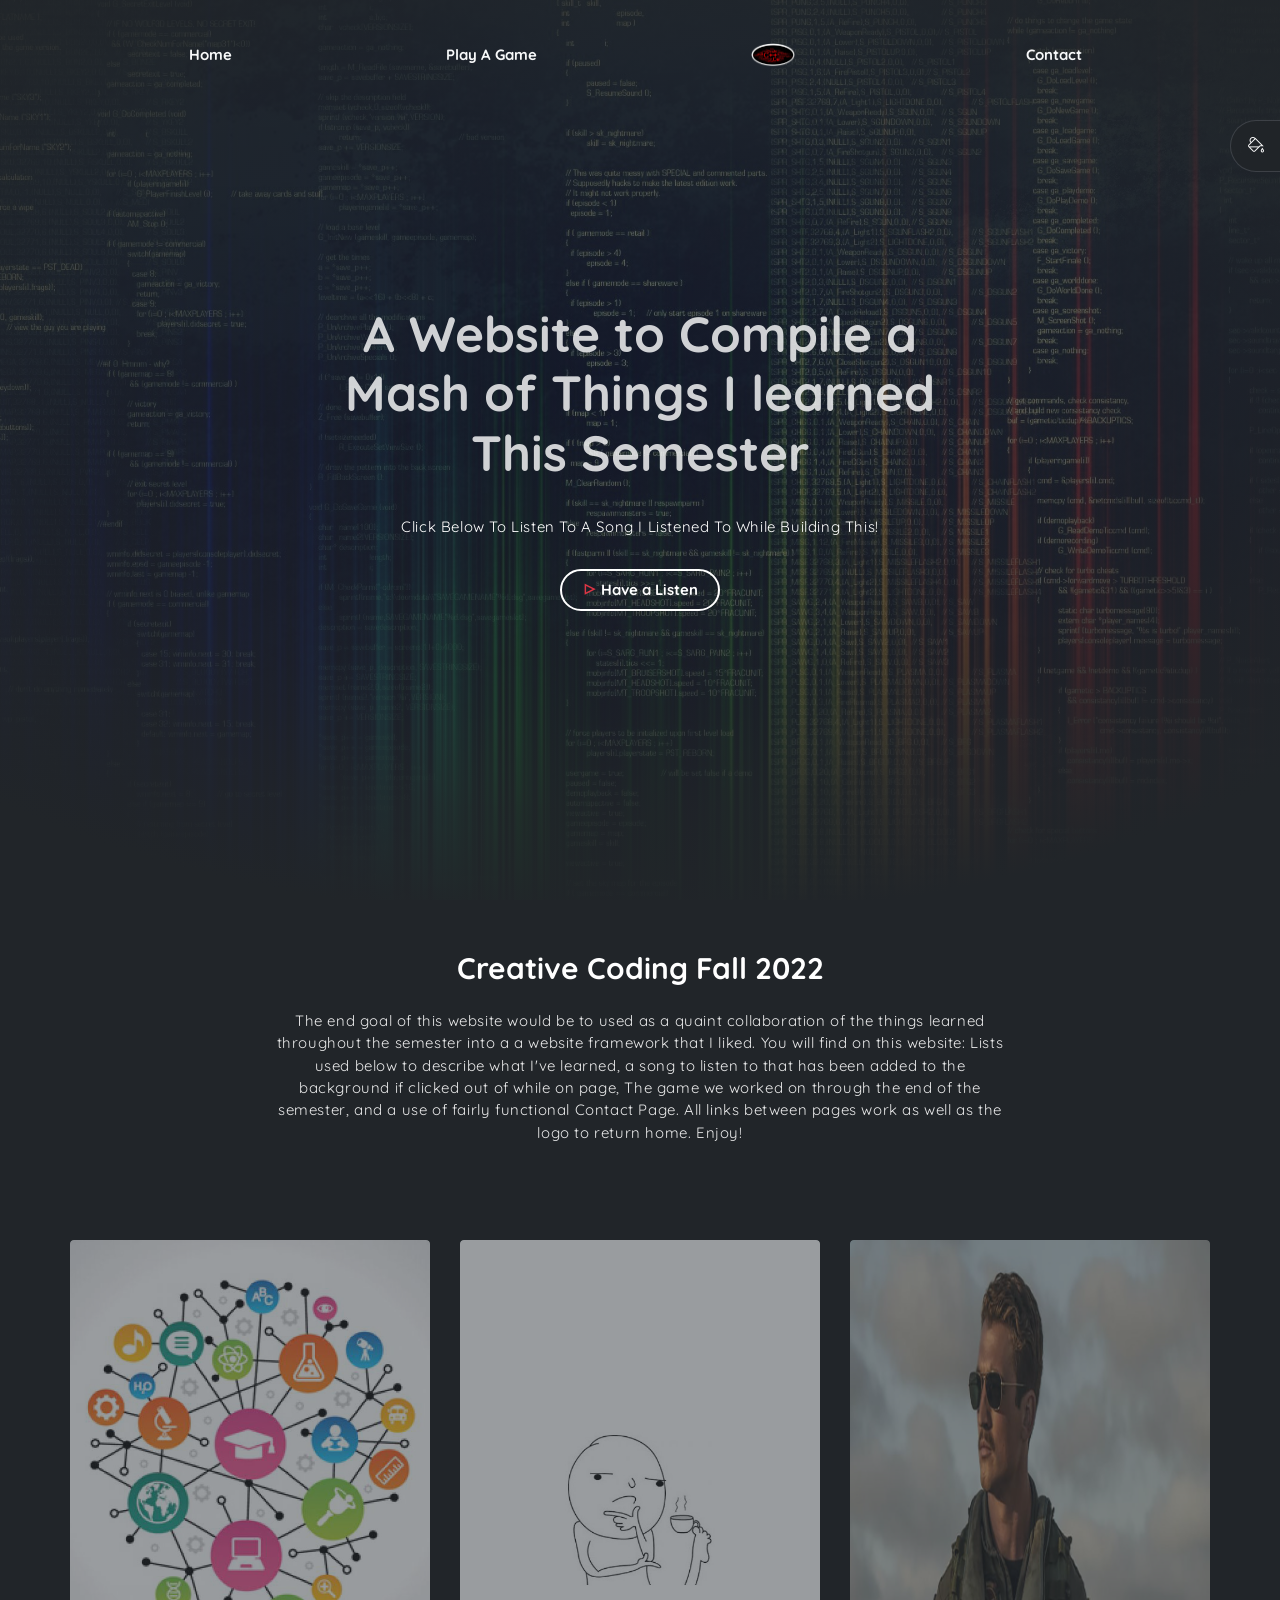
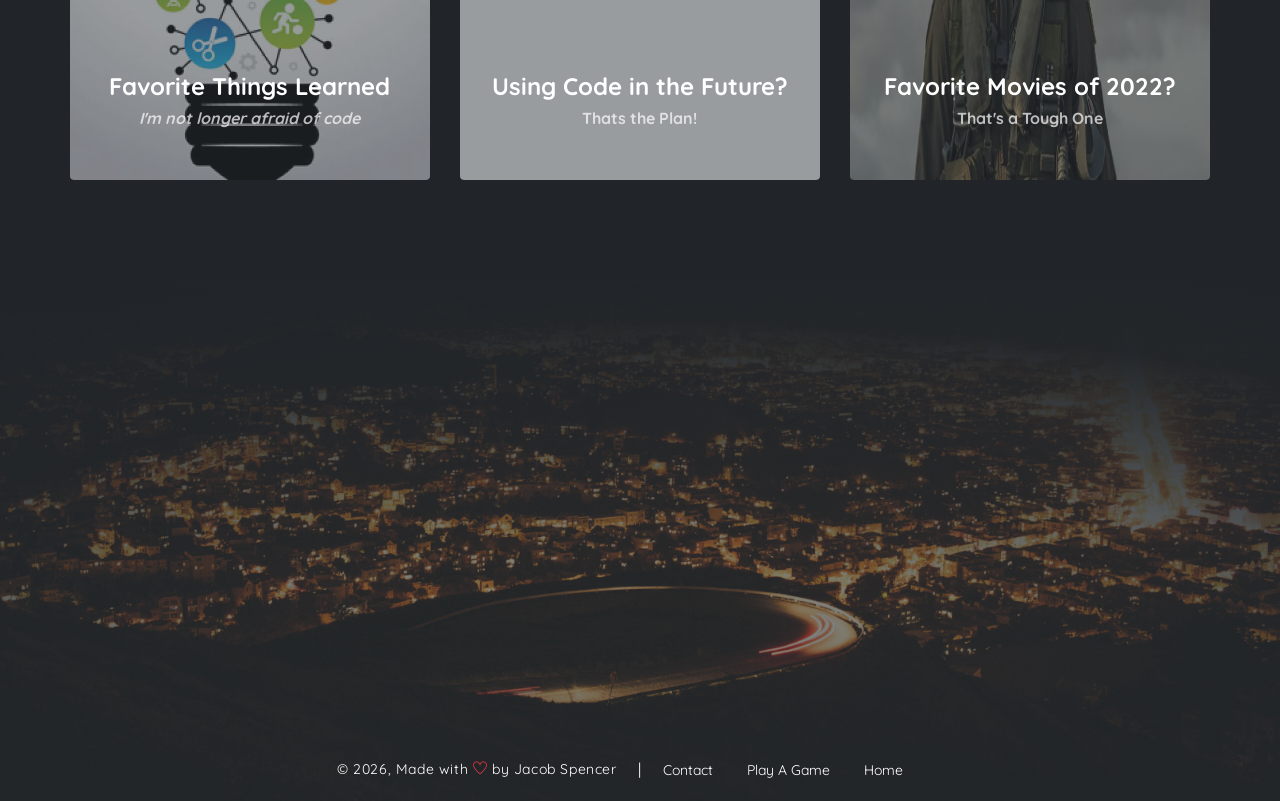
<file: Final-120/index.html>
<!DOCTYPE html>
<html lang="en">
<head>
	<meta charset="utf-8">
    <meta name="viewport" content="width=device-width, initial-scale=1, shrink-to-fit=no">
    <meta name="description" content="Portfolio">
    <meta name="author" content="Jacob Spencer">
    <title>Portfolio</title>
    <!-- font icons -->
    <link rel="stylesheet" href="assets/vendors/themify-icons/css/themify-icons.css">

    <!-- main styles -->
	<link rel="stylesheet" href="assets/css/dorang.css">

</head>

<body data-spy="scroll" data-target=".navbar" data-offset="40" id="home" class="dark-theme">
    
    <!-- page navbar -->
    <nav class="page-navbar" data-spy="affix" data-offset-top="10">
        <ul class="nav-navbar container">
            <li class="nav-item"><a href="index.html" class="nav-link">Home</a></li>
            <li class="nav-item"><a href="agame.html" class="nav-link">Play A Game</a></li>
            <li class="nav-item"><a href="index.html" class="nav-link"><img src="assets/imgs/wg.png" alt="logo"></a></li>
            <li class="nav-item"><a href="contact.html" class="nav-link">Contact</a></li>

        </ul>
    </nav>

    <div class="theme-selector">
        <a href="javascript:void(0)" class="spinner">
            <i class="ti-paint-bucket"></i>
        </a>
        <div class="body">
            <a href="javascript:void(0)" class="light"></a>
            <a href="javascript:void(0)" class="dark"></a>
        </div>
    </div>  

    <!-- page header -->
    <header class="header">
        <div class="overlay"></div>
        <div class="header-content">
            <h1 class="header-title">A Website to Compile a Mash of Things I learned This Semester</h1>
        </br>
            <p class="header-subtitle">Click Below To Listen To A Song I Listened To While Building This!</p>

            <button class="btn btn-theme-color modal-toggle"><i class="ti-control-play text-danger"></i> Have a Listen</button>

        </div>
    </header>

    <!-- modal -->
    <div class="modalBox">
        <div class="modalBox-body">
            <iframe width="100%" height="450px" class="border-0" 
            src="https://w.soundcloud.com/player/?url=https%3A//api.soundcloud.com/tracks/659559674&color=%23ff5500&auto_play=false&hide_related=false&show_comments=true&show_user=true&show_reposts=false&show_teaser=true&visual=true">
            </iframe>
        </div>          
    </div>
 
    <!-- page container -->
    <div class="container page-container">
        <div class="col-md-10 col-lg-8 m-auto">
            <h6 class="title mb-4">Creative Coding Fall 2022</h6>
            <p class="mb-5">The end goal of this website would be to used as a quaint collaboration of the things learned throughout the semester into a a website framework that I liked. You will find on this website: Lists used below to describe what I've learned, a song
             to listen to that has been added to the background if clicked out of while on page, The game we worked on through the end of the semester, and a use of fairly functional Contact Page. All links between pages work as well as the logo to return home. Enjoy! </p>
        </div>  
    
        </br>
        </br>
       
    <!-- row -->
        <div class="row mb-4">
            <div class="col-md-4">
                <a href="javascript:void(0)" class="overlay-img">
                    <img src="assets/imgs/img-1.jpg" alt="lettuce">  
                    <div class="overlay"></div> 
                    <div class="des">
                        <h1 class="title">Favorite Things Learned</h1>
                        <h6 class="subtitle"><em>I'm not longer afraid of code</em></p>
                        <li>Learned What HTML Is</li>
                        <li>The Importance of Proper tags</li>
                        <li>Using Other Code Helps</li>
                        <li>Coding Can Be Fun</li>
                        <li>Capitalization Matters</li>
                        <li>Logical</li>
                    </div>          
                </a>
            </div>
            <div class="col-md-4">
                <a href="javascript:void(0)" class="overlay-img">
                    <img src="assets/imgs/img-2.jpg" alt="Download free bootstrap 4 landing page, free boootstrap 4 templates, Download free bootstrap 4.1 landing page, free boootstrap 4.1.1 templates, weber Landing page">  
                    <div class="overlay"></div> 
                    <div class="des">
                        <h1 class="title">Using Code in the Future? </h1>
                        <h6 class="subtitle">Thats the Plan!</p>
                        <p>Hoping to build a Business Website Soon</p>
                        <p>Spring Semester Coding Classes</p>
                        <p>Learning More Complicated Languages</p>
                        <p>Becoming more efficient at It</p>
                        <p>The Future is Limitless</p>
                    </div>          
                </a>
            </div>
            <div class="col-md-4">
                <a href="javascript:void(0)" class="overlay-img">
                    <img src="assets/imgs/img-3.jpg" alt="Download free bootstrap 4 landing page, free boootstrap 4 templates, Download free bootstrap 4.1 landing page, free boootstrap 4.1.1 templates, weber Landing page">  
                    <div class="overlay"></div> 
                    <div class="des">
                        <h1 class="title">Favorite Movies of 2022?</h1>
                        <h6 class="subtitle">That's a Tough One</p>
                        <p>Top Gun</p>
                        </br>
                        <p>Dr. Strange In The Multiverse of Madness</p>
                        </br>
                        <p>Lightyear</p>
                    </div>          
                </a>
            </div>          
        </div>
    </div>

    <!--footer & pre footer -->
    <div class="contact-section">
        <div class="overlay"></div>
        <div class="col-md-10 col-lg-8 m-auto">
        </br>
        </br>
        </br>
        </br>
        </br>
        </br>
        </br>
        </br>
        </br>
        </br>
        </br>
        
    </br>
    </div>
            <!-- footer -->
            <footer class="footer">
                <p class="infos">&copy; <script>document.write(new Date().getFullYear())</script>, Made with <i class="ti-heart text-danger"></i> by Jacob Spencer</a></p>       
                <span>|</span>  
                <div class="links">
                    <a href="contact.html">Contact</a>
                    <a href="agame.html">Play A Game</a>
                    <a href="index.html">Home</a>
                </div>
            </footer>
        </div>
    </div>

    <!-- core  -->
    <script src="assets/vendors/jquery/jquery-3.4.1.js"></script>
    <script src="assets/js/dorang.js"></script>

</body>
</html>
</file>
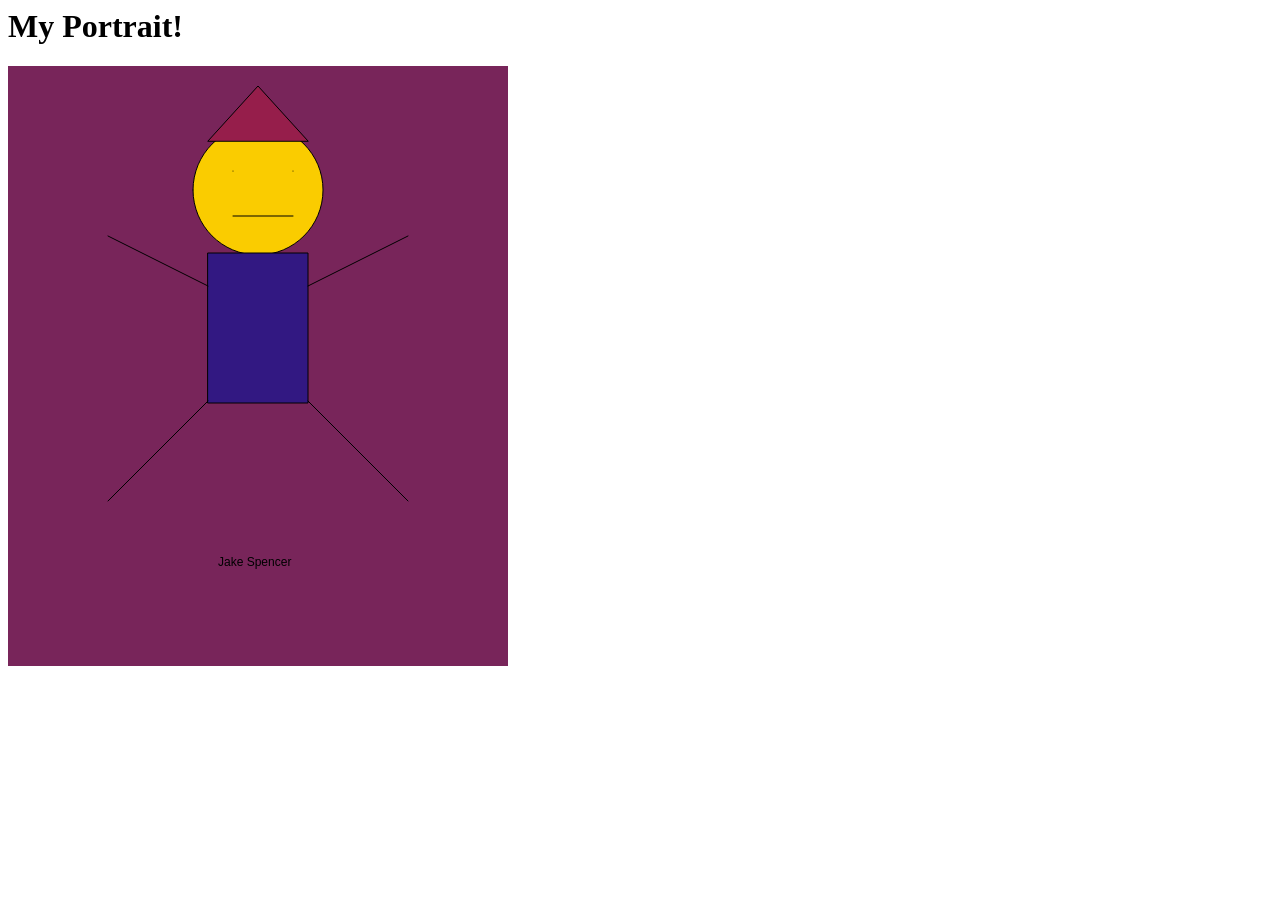
<file: Homework 9/Index.html>
<html>
    <head>
        <title>My First p5.js</title>
        <h1>My Portrait!</h1>
        <script src="js/p5.min.js"></script>
        <script src="js/sketch.js"> </script>

    </head>
    <body>

    </body>
</html>
</file>
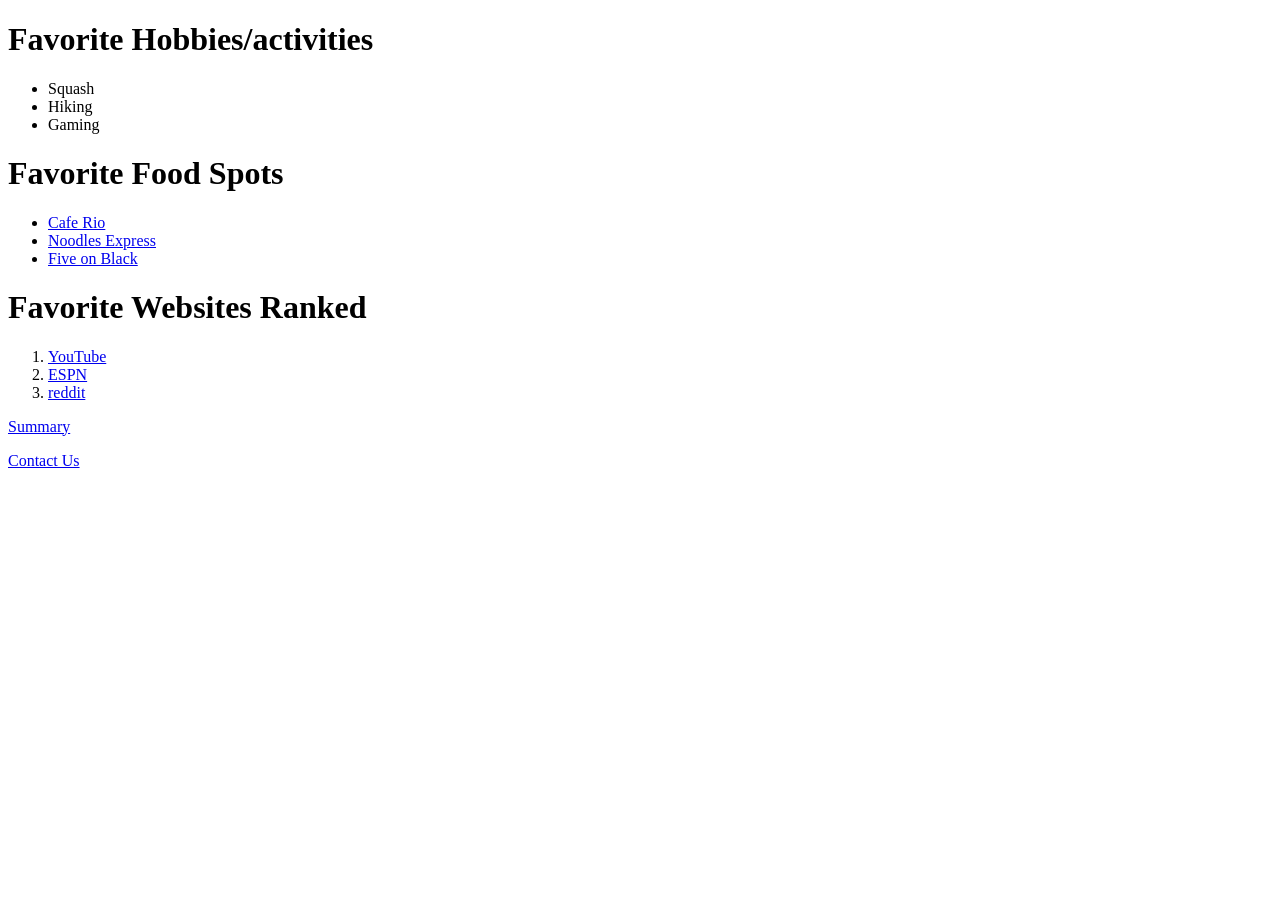
<file: Homework 6/Homepage.html>
<!DOCTYPE html>
<html>
     <head>
        <title>Homepage</title>
     </head>
     <body>
        <h1>Favorite Hobbies/activities</h1>
        <ul>
            <li>Squash</li>
            <li>Hiking</li>
            <li>Gaming</li>
        </ul>
        <h1>Favorite Food Spots</h1>
        <ul>
            <li><a href="https://www.caferio.com/" >Cafe Rio</a</li>
            <li><a href="https://noodleexpress.net/" >Noodles Express</a></li>
            <li><a href="http://www.fiveonblack.com/">Five on Black</a></li>
        </ul>
        <h1>Favorite Websites Ranked</h1>
        <ol>
            <li><a href="https://www.youtube.com/" >YouTube</a</li>
            <li><a href="https://www.espn.com/" >ESPN</a></li>
            <li><a href="http://www.reddit.com/">reddit</a></li>
        </ol>
        
      <p><a href="Page2.html">Summary</a></p>
      <p><a href="Page3.html">Contact Us</a></p>
    </body>
</html>
</file>
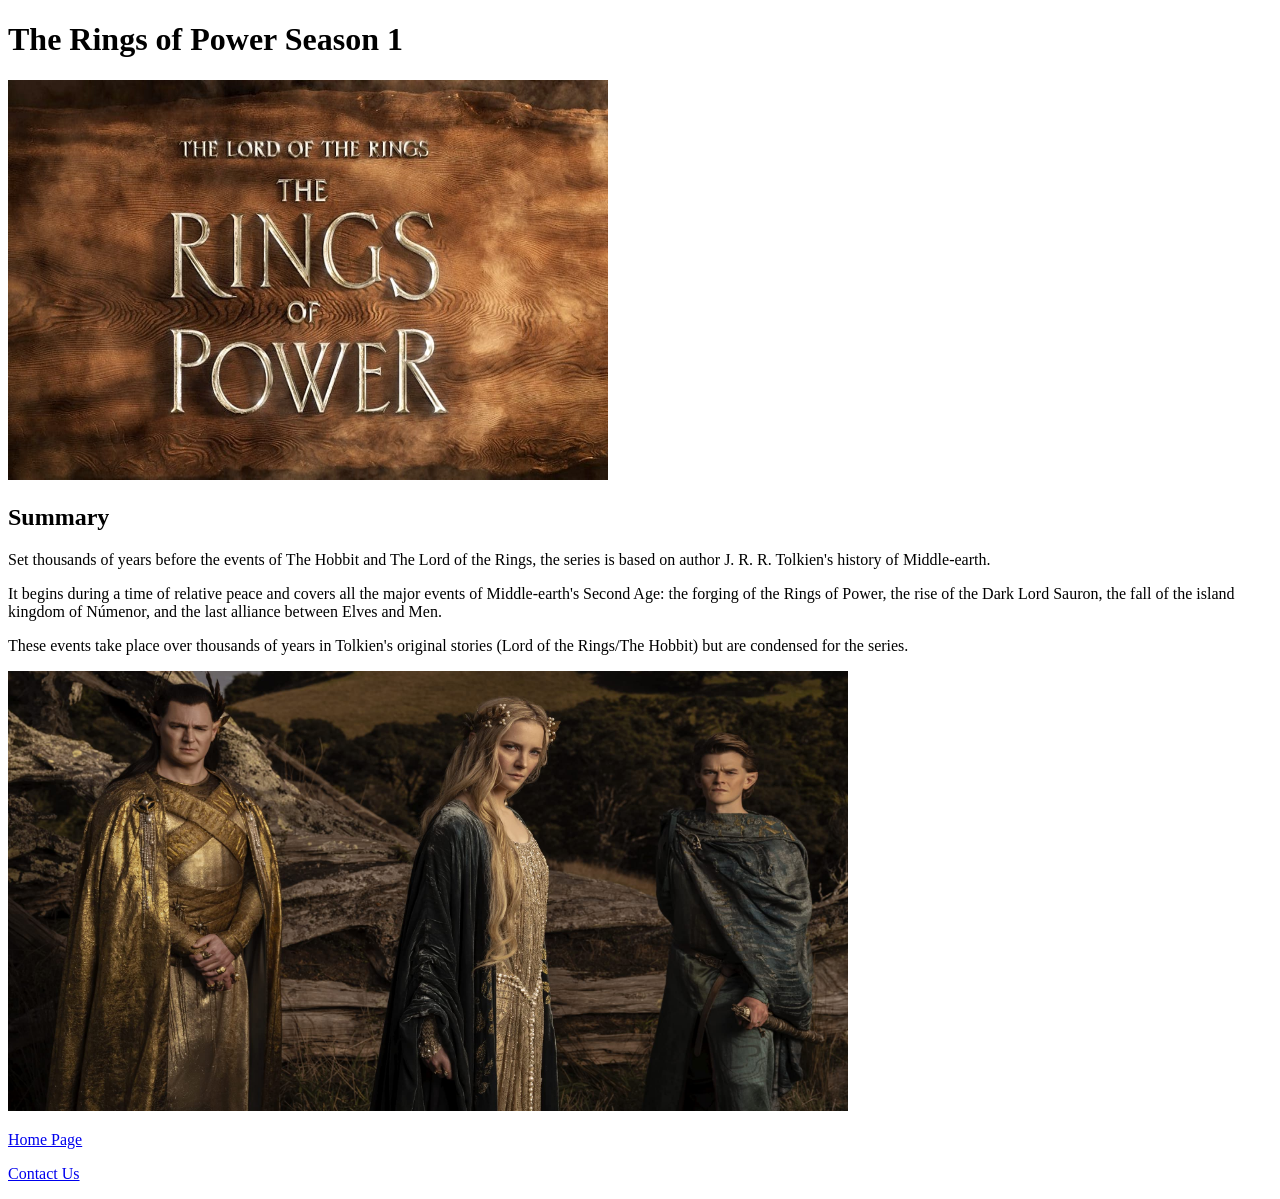
<file: Homework 6/Page2.html>
<!DOCTYPE html>
<html>
     <head>
        <title>Summary</title>
     </head>
     <body>
      <h1>The Rings of Power Season 1</h1>
      <img src="./Images/rop1.jpeg" alt="Rings of Power" title="Rings of Power Season 1" width="600" height="400">


        <h2>Summary</h2>
        
        <p>Set thousands of years before the events of The Hobbit and The Lord of the Rings, the series is based on author J. R. R. Tolkien's history of Middle-earth.</p>
      
        <p>It begins during a time of relative peace and covers all the major events of Middle-earth's Second Age: the forging of the Rings of Power, the rise of the Dark Lord Sauron, the fall of the island kingdom of Númenor, and the last alliance between Elves and Men.</P>
     
        <p>These events take place over thousands of years in Tolkien's original stories (Lord of the Rings/The Hobbit) but are condensed for the series.</p>

      <img src="./Images/rop2.jpg" alt="Rings of Power" title="Rings of Power Season 1" width="840" height="440">   

      <p><a href="Homepage.html">Home Page</a></p>
      <p><a href="Page3.html">Contact Us</a></p>
     </body>
</html>
</file>
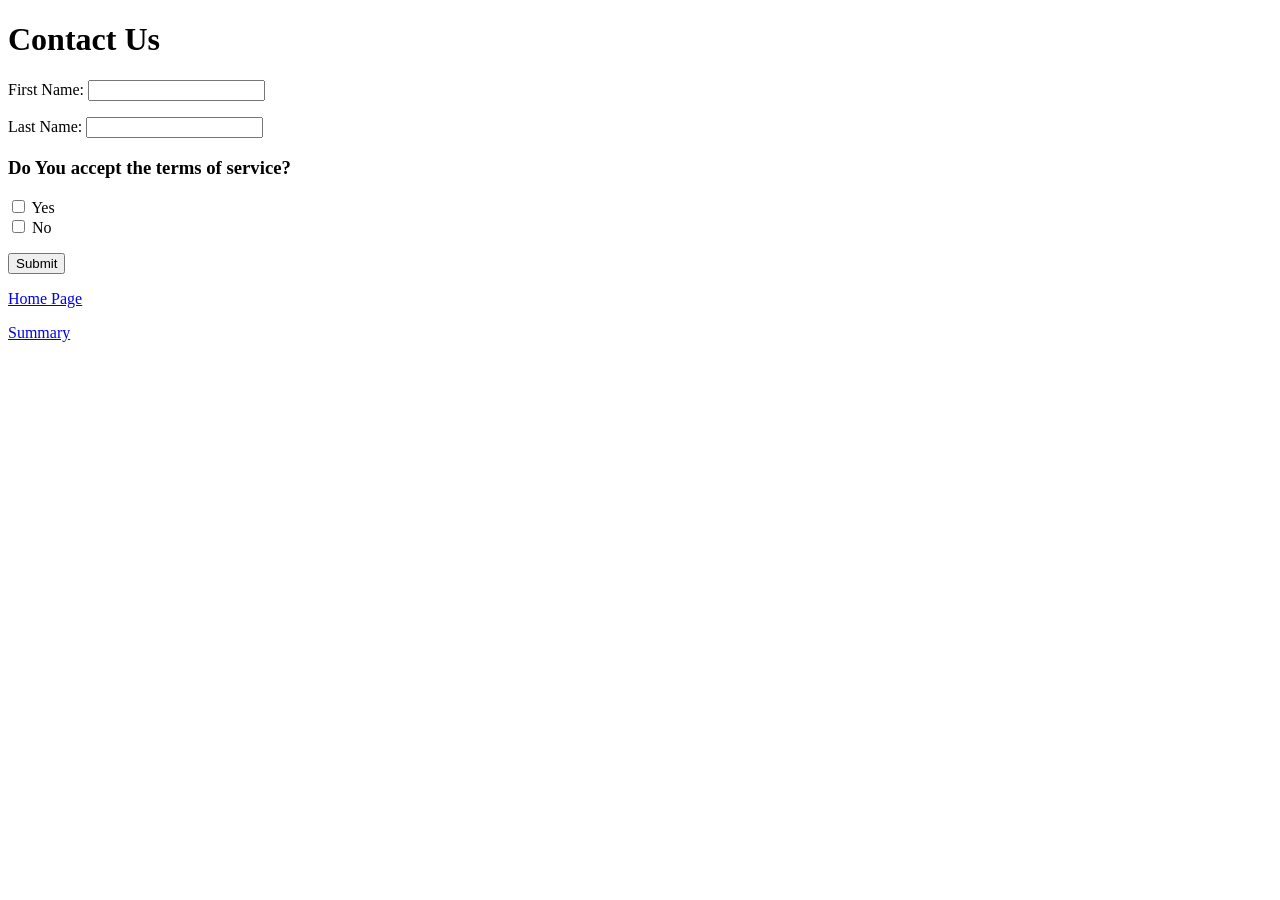
<file: Homework 6/Page3.html>
<!DOCTYPE html>
<html>
     <head>
        <title>Contact Us</title>
     </head>
     <body>
        <h1>Contact Us</h1>
        <p></p>
        <form action="">
            <p>First Name: <input type="text" id="fName"></p>
            <p>Last Name: <input type="text" id="lName"></p>

        <h3>Do You accept the terms of service?</h3><input type="checkbox" name="Yes" value="Yes"> Yes<br><input type="checkbox" name="No" value="No"> No<br>
        <p></p>   
        <button id="btnSubmit">Submit</button>
        </form>
    <p><a href="Homepage.html">Home Page</a></p>
    <p><a href="Page2.html">Summary</a></p>
     </body>
</html>
</file>
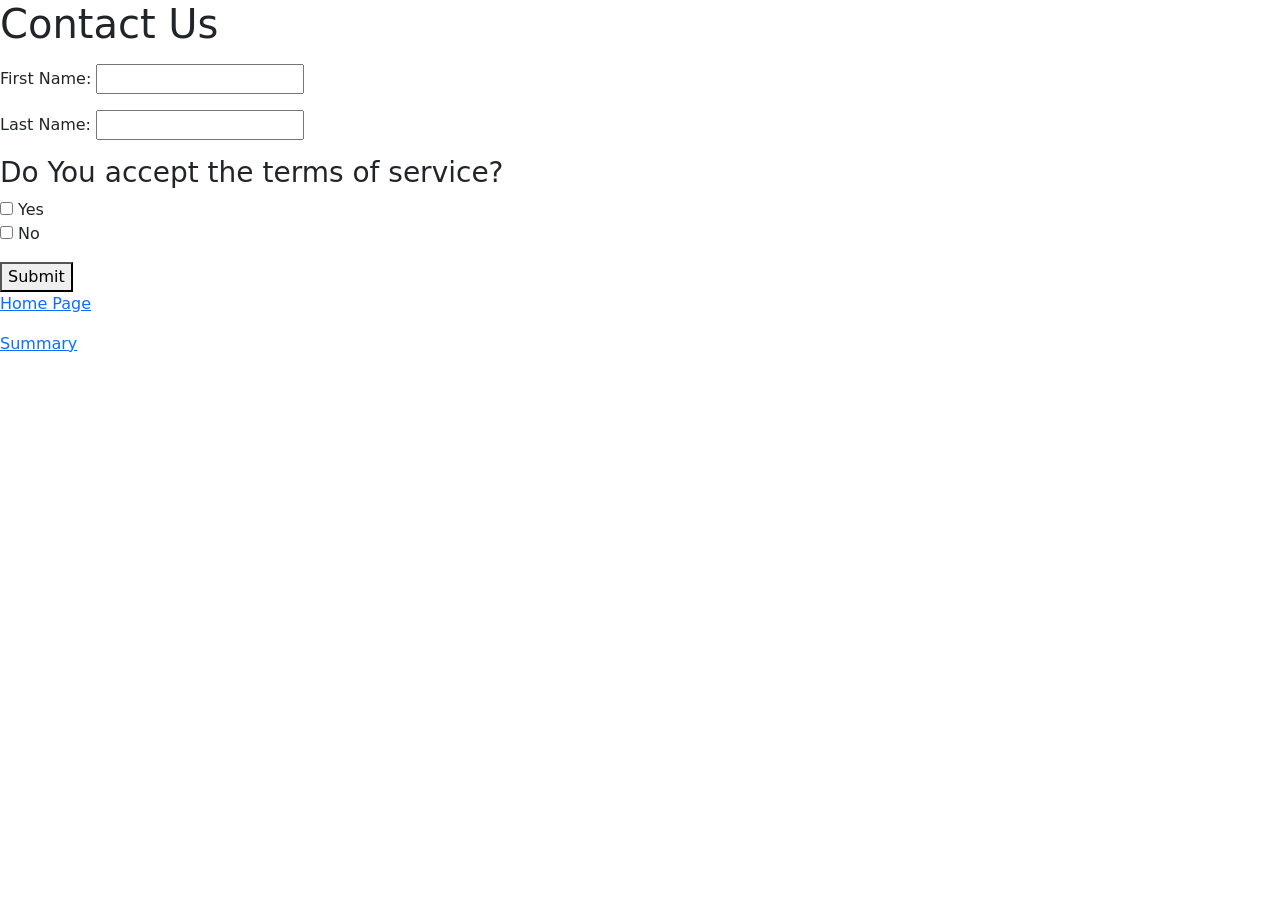
<file: Homework 7/Page3.html>
<!DOCTYPE html>
<html>
     <head>
        <title>Contact Us</title>
     </head>
     <body>
        <h1>Contact Us</h1>
        <!-- CSS only -->
<link href="https://cdn.jsdelivr.net/npm/bootstrap@5.2.2/dist/css/bootstrap.min.css" rel="stylesheet" integrity="sha384-Zenh87qX5JnK2Jl0vWa8Ck2rdkQ2Bzep5IDxbcnCeuOxjzrPF/et3URy9Bv1WTRi" crossorigin="anonymous">

        <p></p>
        <form action="">
            <p>First Name: <input type="text" id="fName"></p>
            <p>Last Name: <input type="text" id="lName"></p>

        <h3>Do You accept the terms of service?</h3><input type="checkbox" name="Yes" value="Yes"> Yes<br><input type="checkbox" name="No" value="No"> No<br>
        <p></p>   
        <button id="btnSubmit">Submit</button>
        </form>
    <p><a href="Homepage.html">Home Page</a></p>
    <p><a href="Page2.html">Summary</a></p>
     </body>
</html>
</file>
<file: Final-120/assets/vendors/themify-icons/css/themify-icons.css>
@font-face {
	font-family: 'themify';
	src:url("../fonts/themify.eot?-fvbane");
	src:url("../fonts/themify.eot?#iefix-fvbane") format("embedded-opentype"),
		url("../fonts/themify.woff?-fvbane") format("woff"),
		url("../fonts/themify.ttf?-fvbane") format("truetype"),
		url("../fonts/themify.svg?-fvbane#themify") format("svg");
	font-weight: normal;
	font-style: normal;
}

[class^="ti-"], [class*=" ti-"] {
	font-family: 'themify';
	speak: none;
	font-style: normal;
	font-weight: normal;
	font-variant: normal;
	text-transform: none;
	line-height: 1;

	/* Better Font Rendering =========== */
	-webkit-font-smoothing: antialiased;
	-moz-osx-font-smoothing: grayscale;
}

.ti-wand:before {
	content: "\e600";
}
.ti-volume:before {
	content: "\e601";
}
.ti-user:before {
	content: "\e602";
}
.ti-unlock:before {
	content: "\e603";
}
.ti-unlink:before {
	content: "\e604";
}
.ti-trash:before {
	content: "\e605";
}
.ti-thought:before {
	content: "\e606";
}
.ti-target:before {
	content: "\e607";
}
.ti-tag:before {
	content: "\e608";
}
.ti-tablet:before {
	content: "\e609";
}
.ti-star:before {
	content: "\e60a";
}
.ti-spray:before {
	content: "\e60b";
}
.ti-signal:before {
	content: "\e60c";
}
.ti-shopping-cart:before {
	content: "\e60d";
}
.ti-shopping-cart-full:before {
	content: "\e60e";
}
.ti-settings:before {
	content: "\e60f";
}
.ti-search:before {
	content: "\e610";
}
.ti-zoom-in:before {
	content: "\e611";
}
.ti-zoom-out:before {
	content: "\e612";
}
.ti-cut:before {
	content: "\e613";
}
.ti-ruler:before {
	content: "\e614";
}
.ti-ruler-pencil:before {
	content: "\e615";
}
.ti-ruler-alt:before {
	content: "\e616";
}
.ti-bookmark:before {
	content: "\e617";
}
.ti-bookmark-alt:before {
	content: "\e618";
}
.ti-reload:before {
	content: "\e619";
}
.ti-plus:before {
	content: "\e61a";
}
.ti-pin:before {
	content: "\e61b";
}
.ti-pencil:before {
	content: "\e61c";
}
.ti-pencil-alt:before {
	content: "\e61d";
}
.ti-paint-roller:before {
	content: "\e61e";
}
.ti-paint-bucket:before {
	content: "\e61f";
}
.ti-na:before {
	content: "\e620";
}
.ti-mobile:before {
	content: "\e621";
}
.ti-minus:before {
	content: "\e622";
}
.ti-medall:before {
	content: "\e623";
}
.ti-medall-alt:before {
	content: "\e624";
}
.ti-marker:before {
	content: "\e625";
}
.ti-marker-alt:before {
	content: "\e626";
}
.ti-arrow-up:before {
	content: "\e627";
}
.ti-arrow-right:before {
	content: "\e628";
}
.ti-arrow-left:before {
	content: "\e629";
}
.ti-arrow-down:before {
	content: "\e62a";
}
.ti-lock:before {
	content: "\e62b";
}
.ti-location-arrow:before {
	content: "\e62c";
}
.ti-link:before {
	content: "\e62d";
}
.ti-layout:before {
	content: "\e62e";
}
.ti-layers:before {
	content: "\e62f";
}
.ti-layers-alt:before {
	content: "\e630";
}
.ti-key:before {
	content: "\e631";
}
.ti-import:before {
	content: "\e632";
}
.ti-image:before {
	content: "\e633";
}
.ti-heart:before {
	content: "\e634";
}
.ti-heart-broken:before {
	content: "\e635";
}
.ti-hand-stop:before {
	content: "\e636";
}
.ti-hand-open:before {
	content: "\e637";
}
.ti-hand-drag:before {
	content: "\e638";
}
.ti-folder:before {
	content: "\e639";
}
.ti-flag:before {
	content: "\e63a";
}
.ti-flag-alt:before {
	content: "\e63b";
}
.ti-flag-alt-2:before {
	content: "\e63c";
}
.ti-eye:before {
	content: "\e63d";
}
.ti-export:before {
	content: "\e63e";
}
.ti-exchange-vertical:before {
	content: "\e63f";
}
.ti-desktop:before {
	content: "\e640";
}
.ti-cup:before {
	content: "\e641";
}
.ti-crown:before {
	content: "\e642";
}
.ti-comments:before {
	content: "\e643";
}
.ti-comment:before {
	content: "\e644";
}
.ti-comment-alt:before {
	content: "\e645";
}
.ti-close:before {
	content: "\e646";
}
.ti-clip:before {
	content: "\e647";
}
.ti-angle-up:before {
	content: "\e648";
}
.ti-angle-right:before {
	content: "\e649";
}
.ti-angle-left:before {
	content: "\e64a";
}
.ti-angle-down:before {
	content: "\e64b";
}
.ti-check:before {
	content: "\e64c";
}
.ti-check-box:before {
	content: "\e64d";
}
.ti-camera:before {
	content: "\e64e";
}
.ti-announcement:before {
	content: "\e64f";
}
.ti-brush:before {
	content: "\e650";
}
.ti-briefcase:before {
	content: "\e651";
}
.ti-bolt:before {
	content: "\e652";
}
.ti-bolt-alt:before {
	content: "\e653";
}
.ti-blackboard:before {
	content: "\e654";
}
.ti-bag:before {
	content: "\e655";
}
.ti-move:before {
	content: "\e656";
}
.ti-arrows-vertical:before {
	content: "\e657";
}
.ti-arrows-horizontal:before {
	content: "\e658";
}
.ti-fullscreen:before {
	content: "\e659";
}
.ti-arrow-top-right:before {
	content: "\e65a";
}
.ti-arrow-top-left:before {
	content: "\e65b";
}
.ti-arrow-circle-up:before {
	content: "\e65c";
}
.ti-arrow-circle-right:before {
	content: "\e65d";
}
.ti-arrow-circle-left:before {
	content: "\e65e";
}
.ti-arrow-circle-down:before {
	content: "\e65f";
}
.ti-angle-double-up:before {
	content: "\e660";
}
.ti-angle-double-right:before {
	content: "\e661";
}
.ti-angle-double-left:before {
	content: "\e662";
}
.ti-angle-double-down:before {
	content: "\e663";
}
.ti-zip:before {
	content: "\e664";
}
.ti-world:before {
	content: "\e665";
}
.ti-wheelchair:before {
	content: "\e666";
}
.ti-view-list:before {
	content: "\e667";
}
.ti-view-list-alt:before {
	content: "\e668";
}
.ti-view-grid:before {
	content: "\e669";
}
.ti-uppercase:before {
	content: "\e66a";
}
.ti-upload:before {
	content: "\e66b";
}
.ti-underline:before {
	content: "\e66c";
}
.ti-truck:before {
	content: "\e66d";
}
.ti-timer:before {
	content: "\e66e";
}
.ti-ticket:before {
	content: "\e66f";
}
.ti-thumb-up:before {
	content: "\e670";
}
.ti-thumb-down:before {
	content: "\e671";
}
.ti-text:before {
	content: "\e672";
}
.ti-stats-up:before {
	content: "\e673";
}
.ti-stats-down:before {
	content: "\e674";
}
.ti-split-v:before {
	content: "\e675";
}
.ti-split-h:before {
	content: "\e676";
}
.ti-smallcap:before {
	content: "\e677";
}
.ti-shine:before {
	content: "\e678";
}
.ti-shift-right:before {
	content: "\e679";
}
.ti-shift-left:before {
	content: "\e67a";
}
.ti-shield:before {
	content: "\e67b";
}
.ti-notepad:before {
	content: "\e67c";
}
.ti-server:before {
	content: "\e67d";
}
.ti-quote-right:before {
	content: "\e67e";
}
.ti-quote-left:before {
	content: "\e67f";
}
.ti-pulse:before {
	content: "\e680";
}
.ti-printer:before {
	content: "\e681";
}
.ti-power-off:before {
	content: "\e682";
}
.ti-plug:before {
	content: "\e683";
}
.ti-pie-chart:before {
	content: "\e684";
}
.ti-paragraph:before {
	content: "\e685";
}
.ti-panel:before {
	content: "\e686";
}
.ti-package:before {
	content: "\e687";
}
.ti-music:before {
	content: "\e688";
}
.ti-music-alt:before {
	content: "\e689";
}
.ti-mouse:before {
	content: "\e68a";
}
.ti-mouse-alt:before {
	content: "\e68b";
}
.ti-money:before {
	content: "\e68c";
}
.ti-microphone:before {
	content: "\e68d";
}
.ti-menu:before {
	content: "\e68e";
}
.ti-menu-alt:before {
	content: "\e68f";
}
.ti-map:before {
	content: "\e690";
}
.ti-map-alt:before {
	content: "\e691";
}
.ti-loop:before {
	content: "\e692";
}
.ti-location-pin:before {
	content: "\e693";
}
.ti-list:before {
	content: "\e694";
}
.ti-light-bulb:before {
	content: "\e695";
}
.ti-Italic:before {
	content: "\e696";
}
.ti-info:before {
	content: "\e697";
}
.ti-infinite:before {
	content: "\e698";
}
.ti-id-badge:before {
	content: "\e699";
}
.ti-hummer:before {
	content: "\e69a";
}
.ti-home:before {
	content: "\e69b";
}
.ti-help:before {
	content: "\e69c";
}
.ti-headphone:before {
	content: "\e69d";
}
.ti-harddrives:before {
	content: "\e69e";
}
.ti-harddrive:before {
	content: "\e69f";
}
.ti-gift:before {
	content: "\e6a0";
}
.ti-game:before {
	content: "\e6a1";
}
.ti-filter:before {
	content: "\e6a2";
}
.ti-files:before {
	content: "\e6a3";
}
.ti-file:before {
	content: "\e6a4";
}
.ti-eraser:before {
	content: "\e6a5";
}
.ti-envelope:before {
	content: "\e6a6";
}
.ti-download:before {
	content: "\e6a7";
}
.ti-direction:before {
	content: "\e6a8";
}
.ti-direction-alt:before {
	content: "\e6a9";
}
.ti-dashboard:before {
	content: "\e6aa";
}
.ti-control-stop:before {
	content: "\e6ab";
}
.ti-control-shuffle:before {
	content: "\e6ac";
}
.ti-control-play:before {
	content: "\e6ad";
}
.ti-control-pause:before {
	content: "\e6ae";
}
.ti-control-forward:before {
	content: "\e6af";
}
.ti-control-backward:before {
	content: "\e6b0";
}
.ti-cloud:before {
	content: "\e6b1";
}
.ti-cloud-up:before {
	content: "\e6b2";
}
.ti-cloud-down:before {
	content: "\e6b3";
}
.ti-clipboard:before {
	content: "\e6b4";
}
.ti-car:before {
	content: "\e6b5";
}
.ti-calendar:before {
	content: "\e6b6";
}
.ti-book:before {
	content: "\e6b7";
}
.ti-bell:before {
	content: "\e6b8";
}
.ti-basketball:before {
	content: "\e6b9";
}
.ti-bar-chart:before {
	content: "\e6ba";
}
.ti-bar-chart-alt:before {
	content: "\e6bb";
}
.ti-back-right:before {
	content: "\e6bc";
}
.ti-back-left:before {
	content: "\e6bd";
}
.ti-arrows-corner:before {
	content: "\e6be";
}
.ti-archive:before {
	content: "\e6bf";
}
.ti-anchor:before {
	content: "\e6c0";
}
.ti-align-right:before {
	content: "\e6c1";
}
.ti-align-left:before {
	content: "\e6c2";
}
.ti-align-justify:before {
	content: "\e6c3";
}
.ti-align-center:before {
	content: "\e6c4";
}
.ti-alert:before {
	content: "\e6c5";
}
.ti-alarm-clock:before {
	content: "\e6c6";
}
.ti-agenda:before {
	content: "\e6c7";
}
.ti-write:before {
	content: "\e6c8";
}
.ti-window:before {
	content: "\e6c9";
}
.ti-widgetized:before {
	content: "\e6ca";
}
.ti-widget:before {
	content: "\e6cb";
}
.ti-widget-alt:before {
	content: "\e6cc";
}
.ti-wallet:before {
	content: "\e6cd";
}
.ti-video-clapper:before {
	content: "\e6ce";
}
.ti-video-camera:before {
	content: "\e6cf";
}
.ti-vector:before {
	content: "\e6d0";
}
.ti-themify-logo:before {
	content: "\e6d1";
}
.ti-themify-favicon:before {
	content: "\e6d2";
}
.ti-themify-favicon-alt:before {
	content: "\e6d3";
}
.ti-support:before {
	content: "\e6d4";
}
.ti-stamp:before {
	content: "\e6d5";
}
.ti-split-v-alt:before {
	content: "\e6d6";
}
.ti-slice:before {
	content: "\e6d7";
}
.ti-shortcode:before {
	content: "\e6d8";
}
.ti-shift-right-alt:before {
	content: "\e6d9";
}
.ti-shift-left-alt:before {
	content: "\e6da";
}
.ti-ruler-alt-2:before {
	content: "\e6db";
}
.ti-receipt:before {
	content: "\e6dc";
}
.ti-pin2:before {
	content: "\e6dd";
}
.ti-pin-alt:before {
	content: "\e6de";
}
.ti-pencil-alt2:before {
	content: "\e6df";
}
.ti-palette:before {
	content: "\e6e0";
}
.ti-more:before {
	content: "\e6e1";
}
.ti-more-alt:before {
	content: "\e6e2";
}
.ti-microphone-alt:before {
	content: "\e6e3";
}
.ti-magnet:before {
	content: "\e6e4";
}
.ti-line-double:before {
	content: "\e6e5";
}
.ti-line-dotted:before {
	content: "\e6e6";
}
.ti-line-dashed:before {
	content: "\e6e7";
}
.ti-layout-width-full:before {
	content: "\e6e8";
}
.ti-layout-width-default:before {
	content: "\e6e9";
}
.ti-layout-width-default-alt:before {
	content: "\e6ea";
}
.ti-layout-tab:before {
	content: "\e6eb";
}
.ti-layout-tab-window:before {
	content: "\e6ec";
}
.ti-layout-tab-v:before {
	content: "\e6ed";
}
.ti-layout-tab-min:before {
	content: "\e6ee";
}
.ti-layout-slider:before {
	content: "\e6ef";
}
.ti-layout-slider-alt:before {
	content: "\e6f0";
}
.ti-layout-sidebar-right:before {
	content: "\e6f1";
}
.ti-layout-sidebar-none:before {
	content: "\e6f2";
}
.ti-layout-sidebar-left:before {
	content: "\e6f3";
}
.ti-layout-placeholder:before {
	content: "\e6f4";
}
.ti-layout-menu:before {
	content: "\e6f5";
}
.ti-layout-menu-v:before {
	content: "\e6f6";
}
.ti-layout-menu-separated:before {
	content: "\e6f7";
}
.ti-layout-menu-full:before {
	content: "\e6f8";
}
.ti-layout-media-right-alt:before {
	content: "\e6f9";
}
.ti-layout-media-right:before {
	content: "\e6fa";
}
.ti-layout-media-overlay:before {
	content: "\e6fb";
}
.ti-layout-media-overlay-alt:before {
	content: "\e6fc";
}
.ti-layout-media-overlay-alt-2:before {
	content: "\e6fd";
}
.ti-layout-media-left-alt:before {
	content: "\e6fe";
}
.ti-layout-media-left:before {
	content: "\e6ff";
}
.ti-layout-media-center-alt:before {
	content: "\e700";
}
.ti-layout-media-center:before {
	content: "\e701";
}
.ti-layout-list-thumb:before {
	content: "\e702";
}
.ti-layout-list-thumb-alt:before {
	content: "\e703";
}
.ti-layout-list-post:before {
	content: "\e704";
}
.ti-layout-list-large-image:before {
	content: "\e705";
}
.ti-layout-line-solid:before {
	content: "\e706";
}
.ti-layout-grid4:before {
	content: "\e707";
}
.ti-layout-grid3:before {
	content: "\e708";
}
.ti-layout-grid2:before {
	content: "\e709";
}
.ti-layout-grid2-thumb:before {
	content: "\e70a";
}
.ti-layout-cta-right:before {
	content: "\e70b";
}
.ti-layout-cta-left:before {
	content: "\e70c";
}
.ti-layout-cta-center:before {
	content: "\e70d";
}
.ti-layout-cta-btn-right:before {
	content: "\e70e";
}
.ti-layout-cta-btn-left:before {
	content: "\e70f";
}
.ti-layout-column4:before {
	content: "\e710";
}
.ti-layout-column3:before {
	content: "\e711";
}
.ti-layout-column2:before {
	content: "\e712";
}
.ti-layout-accordion-separated:before {
	content: "\e713";
}
.ti-layout-accordion-merged:before {
	content: "\e714";
}
.ti-layout-accordion-list:before {
	content: "\e715";
}
.ti-ink-pen:before {
	content: "\e716";
}
.ti-info-alt:before {
	content: "\e717";
}
.ti-help-alt:before {
	content: "\e718";
}
.ti-headphone-alt:before {
	content: "\e719";
}
.ti-hand-point-up:before {
	content: "\e71a";
}
.ti-hand-point-right:before {
	content: "\e71b";
}
.ti-hand-point-left:before {
	content: "\e71c";
}
.ti-hand-point-down:before {
	content: "\e71d";
}
.ti-gallery:before {
	content: "\e71e";
}
.ti-face-smile:before {
	content: "\e71f";
}
.ti-face-sad:before {
	content: "\e720";
}
.ti-credit-card:before {
	content: "\e721";
}
.ti-control-skip-forward:before {
	content: "\e722";
}
.ti-control-skip-backward:before {
	content: "\e723";
}
.ti-control-record:before {
	content: "\e724";
}
.ti-control-eject:before {
	content: "\e725";
}
.ti-comments-smiley:before {
	content: "\e726";
}
.ti-brush-alt:before {
	content: "\e727";
}
.ti-youtube:before {
	content: "\e728";
}
.ti-vimeo:before {
	content: "\e729";
}
.ti-twitter:before {
	content: "\e72a";
}
.ti-time:before {
	content: "\e72b";
}
.ti-tumblr:before {
	content: "\e72c";
}
.ti-skype:before {
	content: "\e72d";
}
.ti-share:before {
	content: "\e72e";
}
.ti-share-alt:before {
	content: "\e72f";
}
.ti-rocket:before {
	content: "\e730";
}
.ti-pinterest:before {
	content: "\e731";
}
.ti-new-window:before {
	content: "\e732";
}
.ti-microsoft:before {
	content: "\e733";
}
.ti-list-ol:before {
	content: "\e734";
}
.ti-linkedin:before {
	content: "\e735";
}
.ti-layout-sidebar-2:before {
	content: "\e736";
}
.ti-layout-grid4-alt:before {
	content: "\e737";
}
.ti-layout-grid3-alt:before {
	content: "\e738";
}
.ti-layout-grid2-alt:before {
	content: "\e739";
}
.ti-layout-column4-alt:before {
	content: "\e73a";
}
.ti-layout-column3-alt:before {
	content: "\e73b";
}
.ti-layout-column2-alt:before {
	content: "\e73c";
}
.ti-instagram:before {
	content: "\e73d";
}
.ti-google:before {
	content: "\e73e";
}
.ti-github:before {
	content: "\e73f";
}
.ti-flickr:before {
	content: "\e740";
}
.ti-facebook:before {
	content: "\e741";
}
.ti-dropbox:before {
	content: "\e742";
}
.ti-dribbble:before {
	content: "\e743";
}
.ti-apple:before {
	content: "\e744";
}
.ti-android:before {
	content: "\e745";
}
.ti-save:before {
	content: "\e746";
}
.ti-save-alt:before {
	content: "\e747";
}
.ti-yahoo:before {
	content: "\e748";
}
.ti-wordpress:before {
	content: "\e749";
}
.ti-vimeo-alt:before {
	content: "\e74a";
}
.ti-twitter-alt:before {
	content: "\e74b";
}
.ti-tumblr-alt:before {
	content: "\e74c";
}
.ti-trello:before {
	content: "\e74d";
}
.ti-stack-overflow:before {
	content: "\e74e";
}
.ti-soundcloud:before {
	content: "\e74f";
}
.ti-sharethis:before {
	content: "\e750";
}
.ti-sharethis-alt:before {
	content: "\e751";
}
.ti-reddit:before {
	content: "\e752";
}
.ti-pinterest-alt:before {
	content: "\e753";
}
.ti-microsoft-alt:before {
	content: "\e754";
}
.ti-linux:before {
	content: "\e755";
}
.ti-jsfiddle:before {
	content: "\e756";
}
.ti-joomla:before {
	content: "\e757";
}
.ti-html5:before {
	content: "\e758";
}
.ti-flickr-alt:before {
	content: "\e759";
}
.ti-email:before {
	content: "\e75a";
}
.ti-drupal:before {
	content: "\e75b";
}
.ti-dropbox-alt:before {
	content: "\e75c";
}
.ti-css3:before {
	content: "\e75d";
}
.ti-rss:before {
	content: "\e75e";
}
.ti-rss-alt:before {
	content: "\e75f";
}
</file>
